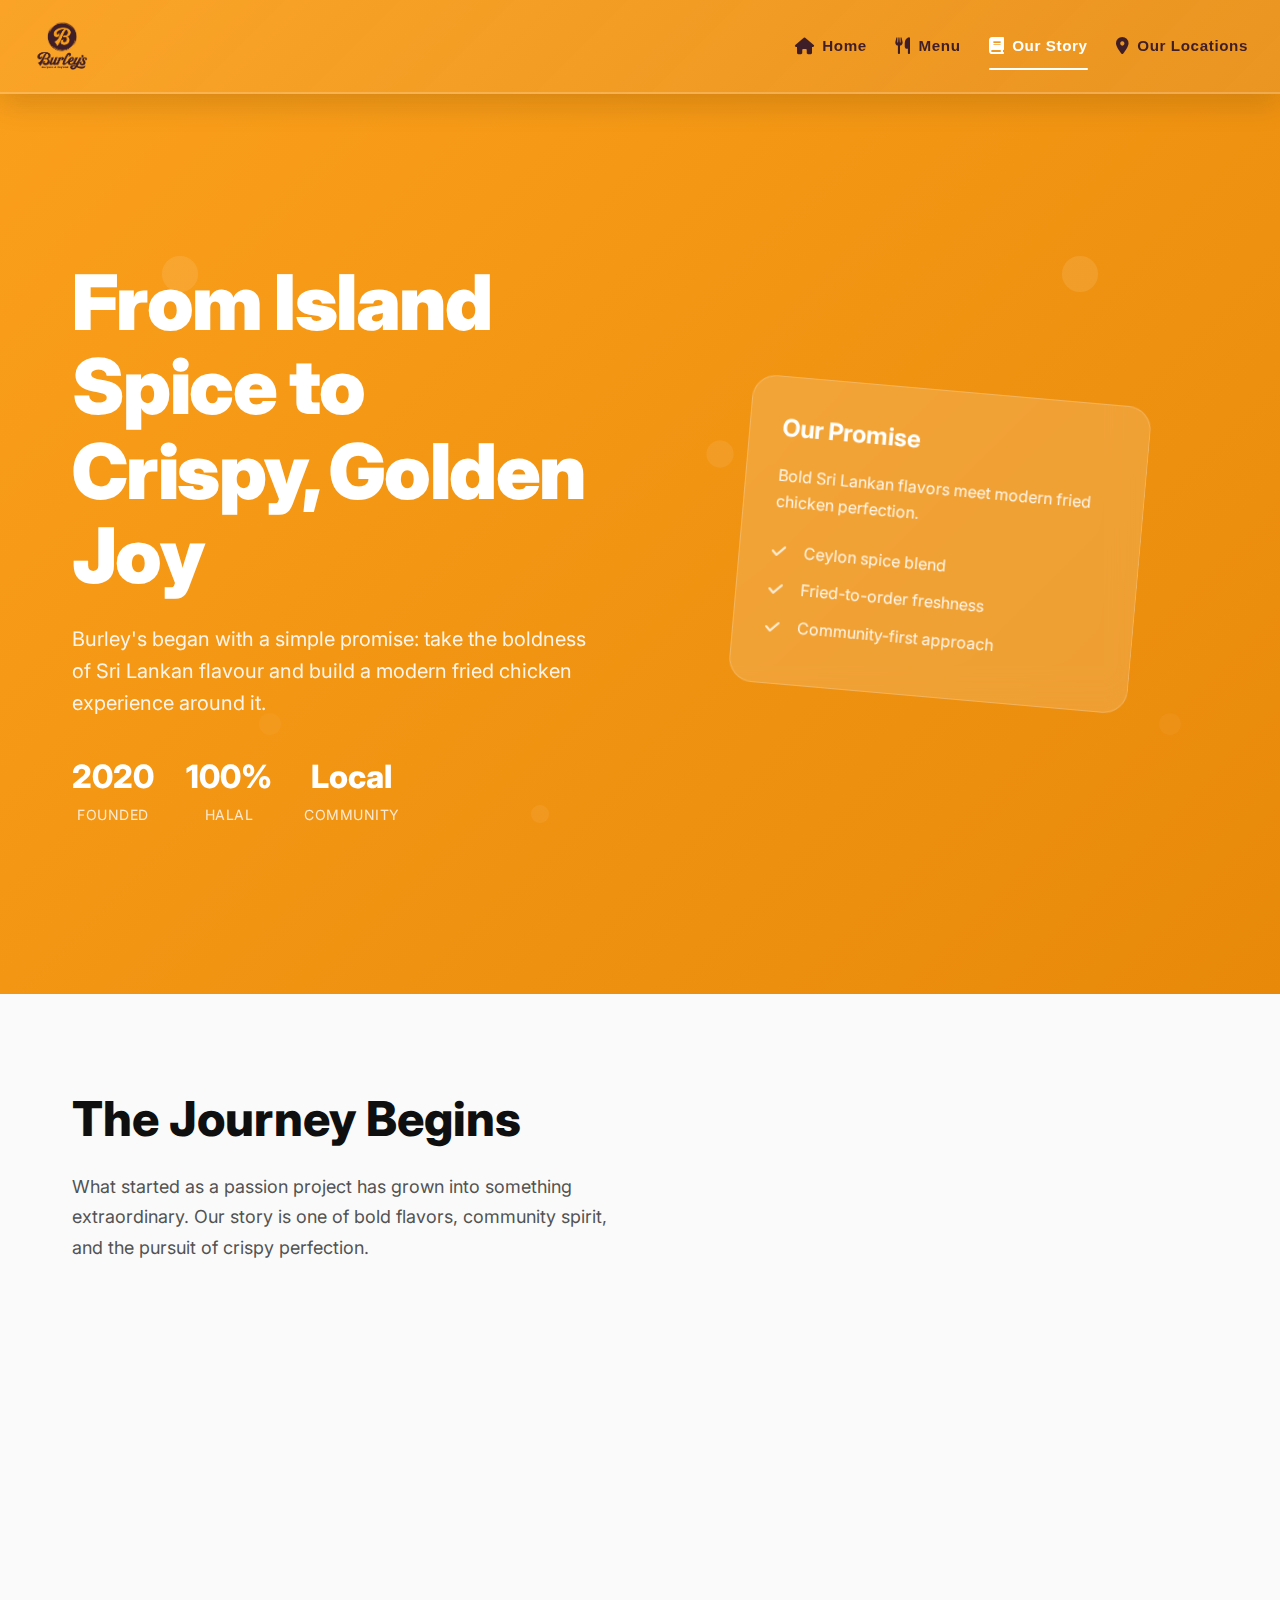
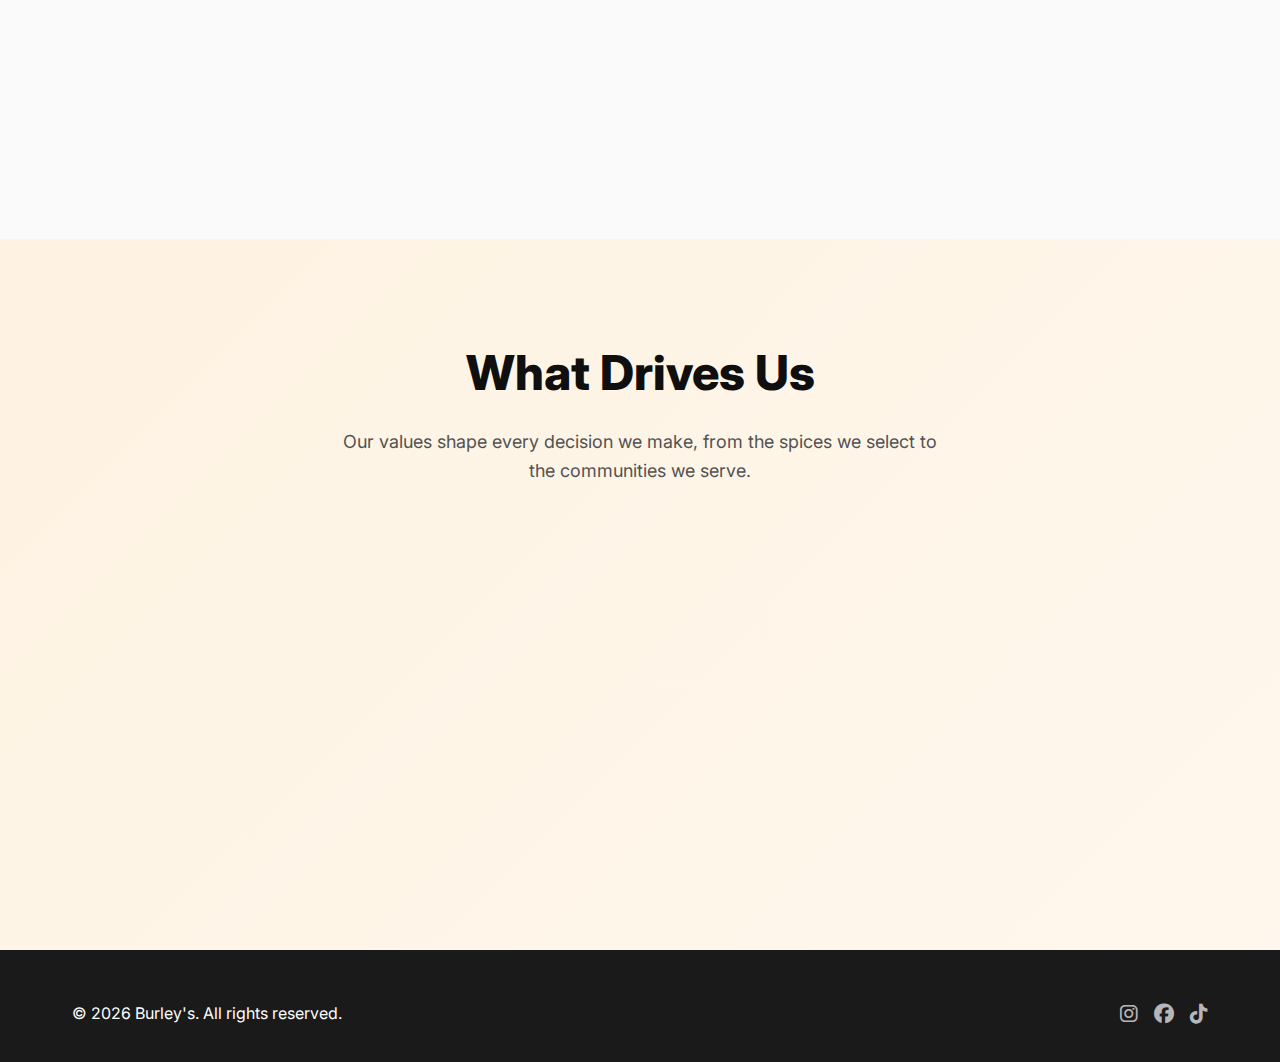
<file: story.html>
<!DOCTYPE html>
<html lang="en">
<head>
  <meta charset="utf-8" />
  <meta name="viewport" content="width=device-width, initial-scale=1" />
  <title>Our Story - Burley's</title>
  <meta name="description" content="Discover Burley's Sri Lanka story: how we bring bold Sri Lankan flavours to modern fried chicken." />
  <link rel="preconnect" href="https://fonts.gstatic.com" crossorigin>
  <link href="https://fonts.googleapis.com/css2?family=Inter:wght@300;400;500;600;700;800;900&display=swap" rel="stylesheet">
  <link rel="stylesheet" href="https://cdnjs.cloudflare.com/ajax/libs/font-awesome/6.5.0/css/all.min.css">
  <link rel="icon" href="images/logo.png" type="image/x-icon">
  <meta name="robots" content="index, follow" />
  <meta name="author" content="Burley's" />
  
  <link rel="stylesheet" href="navstyle.css">
  
  <style>
    :root {
      --primary: #fa9f1b;
      --primary-dark: #e8890a;
      --primary-light: #fbb955;
      --surface: #ffffff;
      --surface-dark: #1a1a1a;
      --text-primary: #0f0f0f;
      --text-secondary: #525252;
      --text-muted: #737373;
      --border: #e5e5e5;
      --shadow-sm: 0 1px 3px rgba(0,0,0,0.05);
      --shadow-md: 0 4px 20px rgba(0,0,0,0.08);
      --shadow-lg: 0 20px 40px rgba(0,0,0,0.12);
      --radius-sm: 8px;
      --radius-md: 16px;
      --radius-lg: 24px;
      --gradient: linear-gradient(135deg, var(--primary) 0%, var(--primary-dark) 100%);
      --gradient-subtle: linear-gradient(135deg, #fef3e2 0%, #fff7ed 100%);
    }

    * {
      margin: 0;
      padding: 0;
      box-sizing: border-box;
    }

    body {
      font-family: 'Inter', -apple-system, BlinkMacSystemFont, sans-serif;
      line-height: 1.6;
      color: var(--text-primary);
      background: #fafafa;
      overflow-x: hidden;
    }

    /* Hero Section */
    .hero {
      min-height: 100vh;
      display: flex;
      align-items: center;
      position: relative;
      background: var(--gradient);
      overflow: hidden;
    }

    .hero::before {
      content: '';
      position: absolute;
      top: 0;
      left: 0;
      right: 0;
      bottom: 0;
      background: url('data:image/svg+xml,<svg xmlns="http://www.w3.org/2000/svg" viewBox="0 0 100 100"><circle cx="20" cy="20" r="2" fill="rgba(255,255,255,0.1)"/><circle cx="80" cy="40" r="1.5" fill="rgba(255,255,255,0.08)"/><circle cx="60" cy="80" r="1" fill="rgba(255,255,255,0.06)"/><circle cx="30" cy="70" r="1.2" fill="rgba(255,255,255,0.04)"/></svg>');
      animation: float 20s infinite linear;
    }

    @keyframes float {
      0% { transform: translateY(0) rotate(0deg); }
      100% { transform: translateY(-100vh) rotate(360deg); }
    }

    .hero-content {
      max-width: 1200px;
      margin: 0 auto;
      padding: 0 2rem;
      position: relative;
      z-index: 2;
      display: grid;
      grid-template-columns: 1fr 1fr;
      gap: 4rem;
      align-items: center;
    }

    .hero-text h1 {
      font-size: clamp(3rem, 6vw, 5rem);
      font-weight: 900;
      line-height: 1.1;
      margin-bottom: 1.5rem;
      color: white;
      letter-spacing: -0.02em;
    }

    .hero-text p {
      font-size: 1.25rem;
      color: rgba(255, 255, 255, 0.9);
      margin-bottom: 2rem;
      font-weight: 400;
    }

    .hero-stats {
      display: flex;
      gap: 2rem;
      margin-top: 2rem;
    }

    .stat {
      text-align: center;
      color: white;
    }

    .stat-number {
      font-size: 2rem;
      font-weight: 800;
      display: block;
    }

    .stat-label {
      font-size: 0.875rem;
      opacity: 0.8;
      text-transform: uppercase;
      letter-spacing: 0.5px;
    }

    .hero-visual {
      position: relative;
      display: flex;
      justify-content: center;
      align-items: center;
    }

    .hero-card {
      background: rgba(255, 255, 255, 0.15);
      backdrop-filter: blur(20px);
      border: 1px solid rgba(255, 255, 255, 0.2);
      border-radius: var(--radius-lg);
      padding: 2rem;
      width: 100%;
      max-width: 400px;
      transform: rotate(5deg);
      transition: transform 0.3s ease;
    }

    .hero-card:hover {
      transform: rotate(0deg) scale(1.02);
    }

    .hero-card h3 {
      color: white;
      font-size: 1.5rem;
      margin-bottom: 1rem;
      font-weight: 700;
    }

    .hero-card p {
      color: rgba(255, 255, 255, 0.9);
      margin-bottom: 1.5rem;
    }

    .hero-features {
      list-style: none;
    }

    .hero-features li {
      display: flex;
      align-items: center;
      gap: 0.75rem;
      margin-bottom: 0.75rem;
      color: rgba(255, 255, 255, 0.9);
    }

    .hero-features i {
      color: rgba(255, 255, 255, 0.8);
      width: 20px;
    }

    /* Story Section */
    .story-section {
      padding: 6rem 0;
      position: relative;
    }

    .container {
      max-width: 1200px;
      margin: 0 auto;
      padding: 0 2rem;
    }

    .story-grid {
      display: grid;
      grid-template-columns: 1fr 1fr;
      gap: 4rem;
      align-items: start;
    }

    .story-content h2 {
      font-size: clamp(2rem, 4vw, 3rem);
      font-weight: 800;
      margin-bottom: 1.5rem;
      color: var(--text-primary);
      line-height: 1.2;
    }

    .story-content .subtitle {
      font-size: 1.125rem;
      color: var(--text-secondary);
      margin-bottom: 2rem;
      line-height: 1.7;
    }

    .story-highlights {
      display: flex;
      flex-direction: column;
      gap: 1rem;
      margin-bottom: 2rem;
    }

    .highlight {
      display: flex;
      align-items: center;
      gap: 1rem;
      padding: 1rem;
      background: var(--gradient-subtle);
      border-radius: var(--radius-md);
      border-left: 4px solid var(--primary);
    }

    .highlight-icon {
      width: 48px;
      height: 48px;
      background: var(--gradient);
      border-radius: 50%;
      display: flex;
      align-items: center;
      justify-content: center;
      color: white;
      font-size: 1.25rem;
    }

    .highlight-text h4 {
      font-weight: 600;
      margin-bottom: 0.25rem;
      color: var(--text-primary);
    }

    .highlight-text p {
      color: var(--text-secondary);
      font-size: 0.875rem;
    }

    .story-card {
      background: var(--surface);
      border-radius: var(--radius-lg);
      padding: 2.5rem;
      box-shadow: var(--shadow-lg);
      border: 1px solid var(--border);
      position: sticky;
      top: 6rem;
    }

    .story-card .tag {
      display: inline-block;
      background: var(--gradient);
      color: white;
      padding: 0.5rem 1rem;
      border-radius: 999px;
      font-size: 0.875rem;
      font-weight: 600;
      text-transform: uppercase;
      letter-spacing: 0.5px;
      margin-bottom: 1.5rem;
    }

    .story-card h3 {
      font-size: 1.5rem;
      font-weight: 700;
      margin-bottom: 1rem;
      color: var(--text-primary);
    }

    .story-card p {
      color: var(--text-secondary);
      line-height: 1.7;
      margin-bottom: 1.5rem;
    }

    .story-timeline {
      border-left: 2px solid var(--primary);
      padding-left: 1.5rem;
      margin-left: 1rem;
    }

    .timeline-item {
      position: relative;
      margin-bottom: 1.5rem;
    }

    .timeline-item::before {
      content: '';
      position: absolute;
      left: -1.75rem;
      top: 0.25rem;
      width: 12px;
      height: 12px;
      background: var(--primary);
      border-radius: 50%;
      border: 3px solid white;
      box-shadow: 0 0 0 2px var(--primary);
    }

    .timeline-year {
      font-weight: 700;
      color: var(--primary);
      font-size: 1.125rem;
    }

    .timeline-text {
      color: var(--text-secondary);
      font-size: 0.925rem;
      margin-top: 0.25rem;
    }

    /* Values Section */
    .values-section {
      padding: 6rem 0;
      background: var(--gradient-subtle);
    }

    .values-grid {
      display: grid;
      grid-template-columns: repeat(auto-fit, minmax(300px, 1fr));
      gap: 2rem;
      margin-top: 3rem;
    }

    .value-card {
      background: var(--surface);
      border-radius: var(--radius-lg);
      padding: 2rem;
      text-align: center;
      box-shadow: var(--shadow-md);
      border: 1px solid var(--border);
      transition: all 0.3s ease;
    }

    .value-card:hover {
      transform: translateY(-8px);
      box-shadow: var(--shadow-lg);
    }

    .value-icon {
      width: 80px;
      height: 80px;
      background: var(--gradient);
      border-radius: 50%;
      display: flex;
      align-items: center;
      justify-content: center;
      margin: 0 auto 1.5rem;
      color: white;
      font-size: 2rem;
    }

    .value-card h3 {
      font-size: 1.25rem;
      font-weight: 700;
      margin-bottom: 1rem;
      color: var(--text-primary);
    }

    .value-card p {
      color: var(--text-secondary);
      line-height: 1.6;
    }

    /* Footer */
    .footer {
      background: var(--surface-dark);
      color: white;
      padding: 3rem 0 2rem;
      text-align: center;
    }

    .footer-content {
      display: flex;
      justify-content: space-between;
      align-items: center;
      flex-wrap: wrap;
      gap: 1rem;
    }

    .social-links {
      display: flex;
      gap: 1rem;
    }

    .social-links a {
      color: rgba(255, 255, 255, 0.7);
      font-size: 1.25rem;
      transition: all 0.2s ease;
    }

    .social-links a:hover {
      color: var(--primary);
      transform: translateY(-2px);
    }

    /* Responsive Design */
    @media (max-width: 768px) {

      .hero-content {
        grid-template-columns: 1fr;
        gap: 2rem;
        text-align: center;
      }

      .hero-stats {
        justify-content: center;
      }

      .story-grid {
        grid-template-columns: 1fr;
        gap: 2rem;
      }

      .story-card {
        position: static;
      }

      .values-grid {
        grid-template-columns: 1fr;
      }

      .footer-content {
        flex-direction: column;
        gap: 1.5rem;
      }
    }
  </style>
</head>
<body>

  <!-- Header -->
  <header class="site-header">
    <nav class="navbar" id="navbar">
      <a class="logo" href="index.html" aria-label="Burley's home">
        <img src="images/logo color.png" alt="Burley's Logo">
      </a>
      <button id="hamburger" class="hamburger" type="button" aria-controls="primaryNav" aria-label="Toggle navigation" aria-expanded="false">
        <i class="fas fa-bars"></i>
      </button>
      <ul class="nav-links" id="primaryNav">
        <li>
          <a href="index.html" class="nav-link">
            <i class="fa-solid fa-home"></i>
            <span>Home</span>
          </a>
        </li>
        <li>
          <a href="menu.html" class="nav-link">
            <i class="fa-solid fa-utensils"></i>
            <span>Menu</span>
          </a>
        </li>
        <li>
          <a href="story.html" class="nav-link">
            <i class="fa-solid fa-book"></i>
            <span>Our Story</span>
          </a>
        </li>
        <li>
          <a href="locations.html" class="nav-link">
            <i class="fa-solid fa-location-dot"></i>
            <span>Our Locations</span>
          </a>
        </li>
      </ul>
    </nav>
  </header>

  <!-- Hero Section -->
  <section class="hero">
    <div class="hero-content">
      <div class="hero-text">
        <h1>From Island Spice to Crispy, Golden Joy</h1>
        <p>Burley's began with a simple promise: take the boldness of Sri Lankan flavour and build a modern fried chicken experience around it.</p>
        <div class="hero-stats">
          <div class="stat">
            <span class="stat-number">2020</span>
            <span class="stat-label">Founded</span>
          </div>
          <div class="stat">
            <span class="stat-number">100%</span>
            <span class="stat-label">Halal</span>
          </div>
          <div class="stat">
            <span class="stat-number">Local</span>
            <span class="stat-label">Community</span>
          </div>
        </div>
      </div>
      <div class="hero-visual">
        <div class="hero-card">
          <h3>Our Promise</h3>
          <p>Bold Sri Lankan flavors meet modern fried chicken perfection.</p>
          <ul class="hero-features">
            <li><i class="fas fa-check"></i> Ceylon spice blend</li>
            <li><i class="fas fa-check"></i> Fried-to-order freshness</li>
            <li><i class="fas fa-check"></i> Community-first approach</li>
          </ul>
        </div>
      </div>
    </div>
  </section>

  <!-- Story Section -->
  <section class="story-section">
    <div class="container">
      <div class="story-grid">
        <div class="story-content">
          <h2>The Journey Begins</h2>
          <p class="subtitle">What started as a passion project has grown into something extraordinary. Our story is one of bold flavors, community spirit, and the pursuit of crispy perfection.</p>
          
          <div class="story-highlights">
            <div class="highlight">
              <div class="highlight-icon">
                <i class="fas fa-seedling"></i>
              </div>
              <div class="highlight-text">
                <h4>Ceylon Spice Heritage</h4>
                <p>Signature blend inspired by traditional island kitchens</p>
              </div>
            </div>
            
            <div class="highlight">
              <div class="highlight-icon">
                <i class="fas fa-fire"></i>
              </div>
              <div class="highlight-text">
                <h4>Fresh & Crispy</h4>
                <p>Every piece fried-to-order for peak crunch</p>
              </div>
            </div>
            
            <div class="highlight">
              <div class="highlight-icon">
                <i class="fas fa-heart"></i>
              </div>
              <div class="highlight-text">
                <h4>Community First</h4>
                <p>Sourcing and hiring locally to support our neighbors</p>
              </div>
            </div>
          </div>
        </div>

        <div class="story-card">
          <div class="tag">Our Story</div>
          <h3>From Fashion to Flavor</h3>
          <p>Burley's is a 100% Halal, Sri Lanka based High-End Fast Food Restaurant founded in 2020. It was a huge transition for us from the Fashion Industry to the Food Industry with no experience at all.</p>
          
          <div class="story-timeline">
            <div class="timeline-item">
              <div class="timeline-year">2020</div>
              <div class="timeline-text">Founded with passion for bold Sri Lankan flavors</div>
            </div>
            <div class="timeline-item">
              <div class="timeline-year">2021</div>
              <div class="timeline-text">Perfecting recipes and planning the perfect menu</div>
            </div>
            <div class="timeline-item">
              <div class="timeline-year">2022</div>
              <div class="timeline-text">Officially opened doors to the public on February 21st</div>
            </div>
            <div class="timeline-item">
              <div class="timeline-year">Today</div>
              <div class="timeline-text">Bringing new levels of flavor and quality to customers</div>
            </div>
          </div>
        </div>
      </div>
    </div>
  </section>

  <!-- Values Section -->
  <section class="values-section">
    <div class="container">
      <div style="text-align: center; margin-bottom: 3rem;">
        <h2 style="font-size: clamp(2rem, 4vw, 3rem); font-weight: 800; margin-bottom: 1rem; color: var(--text-primary);">What Drives Us</h2>
        <p style="font-size: 1.125rem; color: var(--text-secondary); max-width: 600px; margin: 0 auto;">Our values shape every decision we make, from the spices we select to the communities we serve.</p>
      </div>
      
      <div class="values-grid">
        <div class="value-card">
          <div class="value-icon">
            <i class="fas fa-leaf"></i>
          </div>
          <h3>Authentic Flavors</h3>
          <p>We honor Sri Lankan culinary traditions while innovating for modern tastes, creating a unique fusion that's both familiar and exciting.</p>
        </div>
        
        <div class="value-card">
          <div class="value-icon">
            <i class="fas fa-users"></i>
          </div>
          <h3>Community Impact</h3>
          <p>Supporting local suppliers, creating jobs, and building connections that strengthen our community one meal at a time.</p>
        </div>
        
        <div class="value-card">
          <div class="value-icon">
            <i class="fas fa-award"></i>
          </div>
          <h3>Quality Excellence</h3>
          <p>No shortcuts, no compromises. Every ingredient is carefully selected, every dish prepared with precision and care.</p>
        </div>
      </div>
    </div>
  </section>

  <!-- Footer -->
  <footer class="footer">
    <div class="container">
      <div class="footer-content">
        <div>© <span id="year">2025</span> Burley's. All rights reserved.</div>
        <div class="social-links">
          <a href="https://www.instagram.com/burleysfoods?igsh=MTltNWJ5c2h2ZDZ1ZQ==" aria-label="Instagram"><i class="fab fa-instagram"></i></a>
          <a href="https://www.facebook.com/share/1Um5CkKLTN/" aria-label="Facebook"><i class="fab fa-facebook"></i></a>
          <a href="https://www.tiktok.com/@burleysfoods?_t=ZS-8zOsx7wzO8V&_r=1" aria-label="TikTok"><i class="fab fa-tiktok"></i></a>
        </div>
      </div>
    </div>
  </footer>

  <script src="script.js" defer></script>
  <script>
    // Update year
    document.getElementById('year').textContent = new Date().getFullYear();

    // Mobile menu toggle
    const hamburger = document.getElementById('hamburger');
    const navLinks = document.getElementById('primaryNav');

    if (hamburger && navLinks) {
      hamburger.addEventListener('click', () => {
        navLinks.classList.toggle('active');
        const isExpanded = navLinks.classList.contains('active');
        hamburger.setAttribute('aria-expanded', isExpanded);
        
        // Toggle hamburger icon
        const icon = hamburger.querySelector('i');
        if (icon) {
          icon.className = isExpanded ? 'fas fa-times' : 'fas fa-bars';
        }
      });
    }

     document.addEventListener('DOMContentLoaded', function() {
      // Your existing code
      // Close modal functionality
      function closeModal() {
        modalOverlay.classList.remove('active');
        // Stop image carousel when modal closes
        stopImageCarousel();
      }

      modalClose.addEventListener('click', closeModal);

      // Close modal when clicking outside
      modalOverlay.addEventListener('click', function(e) {
        if (e.target === modalOverlay) {
          closeModal();
        }
      });

      // Close modal and scroll to menu
      browseMenu.addEventListener('click', function(e) {
        e.preventDefault();
        closeModal();
        setTimeout(() => {
          document.getElementById('featured-menu').scrollIntoView({
            behavior: 'smooth'
          });
        }, 300);
      });
    });
    

    // Smooth scrolling for anchor links
    document.querySelectorAll('a[href^="#"]').forEach(anchor => {
      anchor.addEventListener('click', function (e) {
        e.preventDefault();
        const target = document.querySelector(this.getAttribute('href'));
        if (target) {
          target.scrollIntoView({
            behavior: 'smooth',
            block: 'start'
          });
        }
      });
    });

    // Header scroll effect (modified to work with existing navbar)
    let lastScrollY = window.scrollY;
    window.addEventListener('scroll', () => {
      // Let the existing navbar handle its own scroll effects
      lastScrollY = window.scrollY;
    });

    // Intersection Observer for animations
    const observerOptions = {
      threshold: 0.1,
      rootMargin: '0px 0px -50px 0px'
    };

    const observer = new IntersectionObserver((entries) => {
      entries.forEach(entry => {
        if (entry.isIntersecting) {
          entry.target.style.opacity = '1';
          entry.target.style.transform = 'translateY(0)';
        }
      });
    }, observerOptions);

    // Observe elements for animation
    document.querySelectorAll('.value-card, .highlight, .story-card').forEach(el => {
      el.style.opacity = '0';
      el.style.transform = 'translateY(30px)';
      el.style.transition = 'all 0.6s ease';
      observer.observe(el);
    });

    document.addEventListener('DOMContentLoaded', function() {
  window.onscroll = function() {
    // Your existing scroll logic here
    // Ensure the element you are trying to access is available
    const myElement = document.getElementById('story'); // Replace 'yourElementId' with the actual ID
    if (myElement) {
      // Access the style property only if myElement is not null
      myElement.style.display = 'block';
    }
  };
});
  </script>

</body>
</html>
</file>
<file: navstyle.css>
/* Shared navbar styling */
html {
  scroll-behavior: smooth;
}

.site-header {
  width: 100%;
  position: relative;
  z-index: 1000;
}

.navbar {
  display: flex;
  align-items: center;
  justify-content: space-between;
  flex-wrap: nowrap;
  background: linear-gradient(135deg, rgba(250, 159, 27, 0.95) 0%, rgba(232, 137, 10, 0.9) 100%);
  color: #ffffff;
  padding: 1rem 2rem;
  border-bottom: 2px solid rgba(255, 255, 255, 0.2);
  box-shadow: 0 8px 32px rgba(0, 0, 0, 0.15), 0 4px 16px rgba(250, 159, 27, 0.3);
  position: relative;
  margin: 0;
}

.logo {
  display: flex;
  align-items: center;
  gap: 0.5rem;
  font-family: 'Montserrat', 'Arial', sans-serif;
  font-weight: 700;
  font-size: 1.8rem;
  letter-spacing: 2px;
  color: inherit;
  text-decoration: none;
}

.logo img {
  height: 60px;
  width: auto;
  display: block;
}

.hamburger {
  display: none;
  align-items: center;
  justify-content: center;
  padding: 0.55rem 0.75rem;
  border-radius: 12px;
  border: 1px solid rgba(63, 30, 39, 0.2);
  background: rgba(255, 255, 255, 0.35);
  color: #3f1e27;
  cursor: pointer;
  line-height: 1;
  transition: transform 0.25s ease, background 0.25s ease, color 0.25s ease;
}

.hamburger i {
  font-size: 1.25rem;
}

.hamburger:hover,
.hamburger:focus-visible {
  background: rgba(255, 255, 255, 0.55);
  color: #2d2926;
}

.hamburger.active {
  background: rgba(63, 30, 39, 0.15);
  color: #2d2926;
  transform: scale(0.95);
}

.hamburger:focus-visible {
  outline: 2px solid #ffffff;
  outline-offset: 3px;
}

.nav-links {
  list-style: none;
  display: flex;
  align-items: center;
  gap: 1.75rem;
  margin: 0;
  padding: 0;
}

.nav-links li {
  display: flex;
}

.nav-link {
  position: relative;
  display: flex;
  align-items: center;
  gap: 0.5rem;
  font-family: 'Montserrat', 'Arial', sans-serif;
  font-weight: 600;
  letter-spacing: 0.6px;
  color: #3f1e27;
  text-decoration: none;
  font-size: 0.95rem;
  padding: 0.35rem 0;
  transition: color 0.2s ease, transform 0.2s ease;
}

.nav-link i {
  font-size: 1.05rem;
}

.nav-link::after {
  content: '';
  position: absolute;
  left: 0;
  bottom: -0.4rem;
  width: 0;
  height: 2px;
  background: #ffffff;
  transition: width 0.25s ease;
  border-radius: 2px;
}

.nav-link:hover,
.nav-link:focus-visible {
  color: #ffffff;
  transform: translateY(-1px);
}

.nav-link:hover::after,
.nav-link:focus-visible::after,
.nav-link.active::after {
  width: 100%;
}

.nav-link.active {
  color: #ffffff;
}

.sr-only {
  position: absolute;
  width: 1px;
  height: 1px;
  padding: 0;
  margin: -1px;
  overflow: hidden;
  clip: rect(0, 0, 0, 0);
  white-space: nowrap;
  border: 0;
}

/* 🔹 Mobile Fixes */
@media (max-width: 900px) {
  /* Remove unwanted gap above navbar */
  body, html {
    margin: 0;
    padding: 0;
  }

  .site-header {
    margin: 0;
    padding: 0;
    top: 0;
  }

  .navbar {
    margin: 0;
    padding: 1rem;
  }

  .hamburger {
    display: inline-flex;
  }

  .nav-links {
    position: absolute;
    top: 100%;
    left: 0;
    right: 0;
    display: none;
    flex-direction: column;
    align-items: stretch;
    padding: 1.25rem 1rem;
    background: linear-gradient(150deg, rgba(45, 41, 38, 0.98) 0%, rgba(29, 26, 24, 0.92) 100%);
    border-radius: 0 0 18px 18px;
    border: 1px solid rgba(255, 255, 255, 0.18);
    box-shadow: 0 18px 36px rgba(0, 0, 0, 0.25);
  }

  .nav-links.open {
    display: flex;
  }

  .nav-links li {
    width: 100%;
  }

  .nav-link {
    width: 100%;
    color: #f8f0e3;
    padding: 0.75rem 0.5rem;
    border-bottom: 1px solid rgba(255, 255, 255, 0.12);
    transform: none;
    transition: background 0.25s ease, color 0.25s ease;
  }

  /* 🔹 Hover effect in mobile view */
  .nav-link:hover,
  .nav-link:focus-visible {
    background: rgba(255, 255, 255, 0.12);
    color: #ffffff;
  }

  .nav-links li:last-child .nav-link {
    border-bottom: none;
  }

  .nav-link::after {
    display: none;
  }

  .nav-link i {
    width: 24px;
    text-align: center;
    font-size: 1.1rem;
  }
}
</file>
